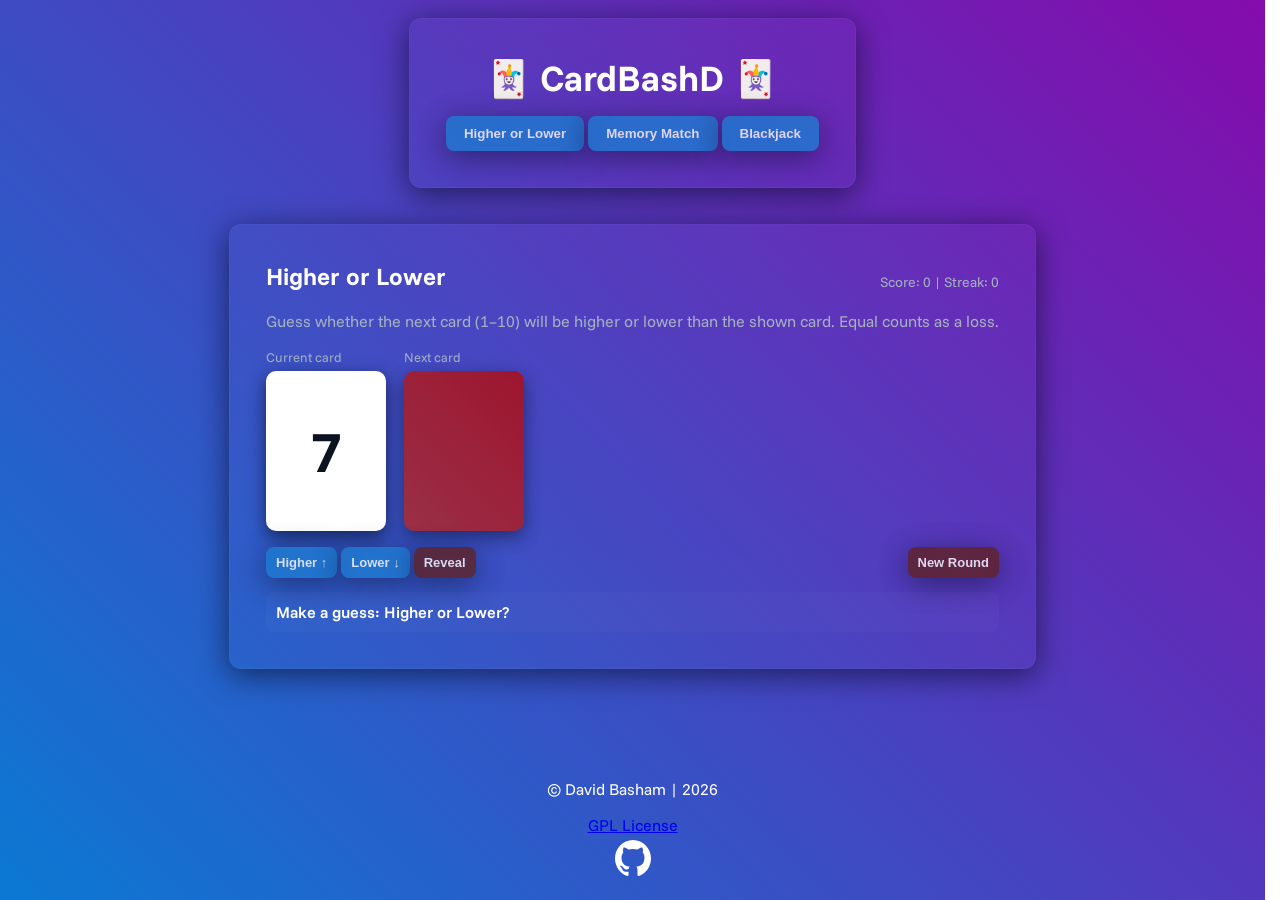
<file: index.html>
<!doctype html>
<html lang="en">
<head>
  <!-- Style Sheets and Imported Assets -->
  <link rel="stylesheet" href="stylesheet.css">
  <link rel="preconnect" href="https://fonts.googleapis.com">
  <link rel="preconnect" href="https://fonts.gstatic.com" crossorigin>
  <link href="https://fonts.googleapis.com/css2?family=Funnel+Sans:ital,wght@0,300..800;1,300..800&display=swap" rel="stylesheet">
  <meta charset="utf-8" />
  <meta name="viewport" content="width=device-width,initial-scale=1" />
  <title>CardBashD</title>
</head>

<!-- Main Site -->
<!-- Tab interface and title -->
<header>
  <h2>🃏 CardBashD 🃏</h2>
  <div class="tabs" role="tablist">
    <button class="tab active" data-game="higher" role="tab">Higher or Lower</button>
    <button class="tab" data-game="memory" role ="tab">Memory Match</button>
    <button class="tab" data-game="blackjack" role="tab">Blackjack</button>
  </div>
</header>

<!-- Main Container for all gameplay-->
<body>
  <main class="container">
  <section id="panel" class="panel" aria-live="polite">
    </section>
  </main>

  <script>
    // Tab switching logic and game lifecycle
    const panel = document.getElementById('panel');
    const tabs = Array.from(document.querySelectorAll('.tab'));

    let activeGame = null; // will hold {name, init, destroy} from each module

    function switchTo(gameName){
      // call destroy on active
      if(activeGame && typeof activeGame.destroy === 'function') activeGame.destroy();
      // clear panel
      panel.innerHTML = '';
      // load module initializer exposed on window by each script
      const module = window.GAMES && window.GAMES[gameName];
      // Error Handler if missing JS scripts
      if(!module || typeof module.init !== 'function'){
        panel.textContent = 'Game not available.';
        activeGame = null;
        return;
      }
      activeGame = module;
      module.init(panel); // pass container where game should render
    }

    // tab click
    tabs.forEach(t => t.addEventListener('click', () => {
      tabs.forEach(x => x.classList.remove('active'));
      t.classList.add('active');
      switchTo(t.dataset.game);
    }));

    // Start default
    // Wait briefly for game scripts to attach to window.GAMES
    window.addEventListener('load', () => {
      switchTo(document.querySelector('.tab.active').dataset.game);
    });
  </script>

  <!-- load game scripts (they should attach to window.GAMES) -->
  <script src="HighLowCard.js"></script>
  <script src="Blackjack.js"></script>
  <script src="Memory.js"></script>
</body>

<!-- Footer for copyright, github link and license-->
<footer>
  <div class="footer-content">
    <p>© David Basham | 2026</p>
    <a href="LICENSE.html">GPL License</a>
  </div>
  <a href="https://github.com/34097027DavidB/ICT171-WebServer-CardBashD/tree/main">
    <img src="icon.svg" alt="GitHub Link" width="36" height="36" class="github"/>
  </a>
</footer>

</html>
</file>
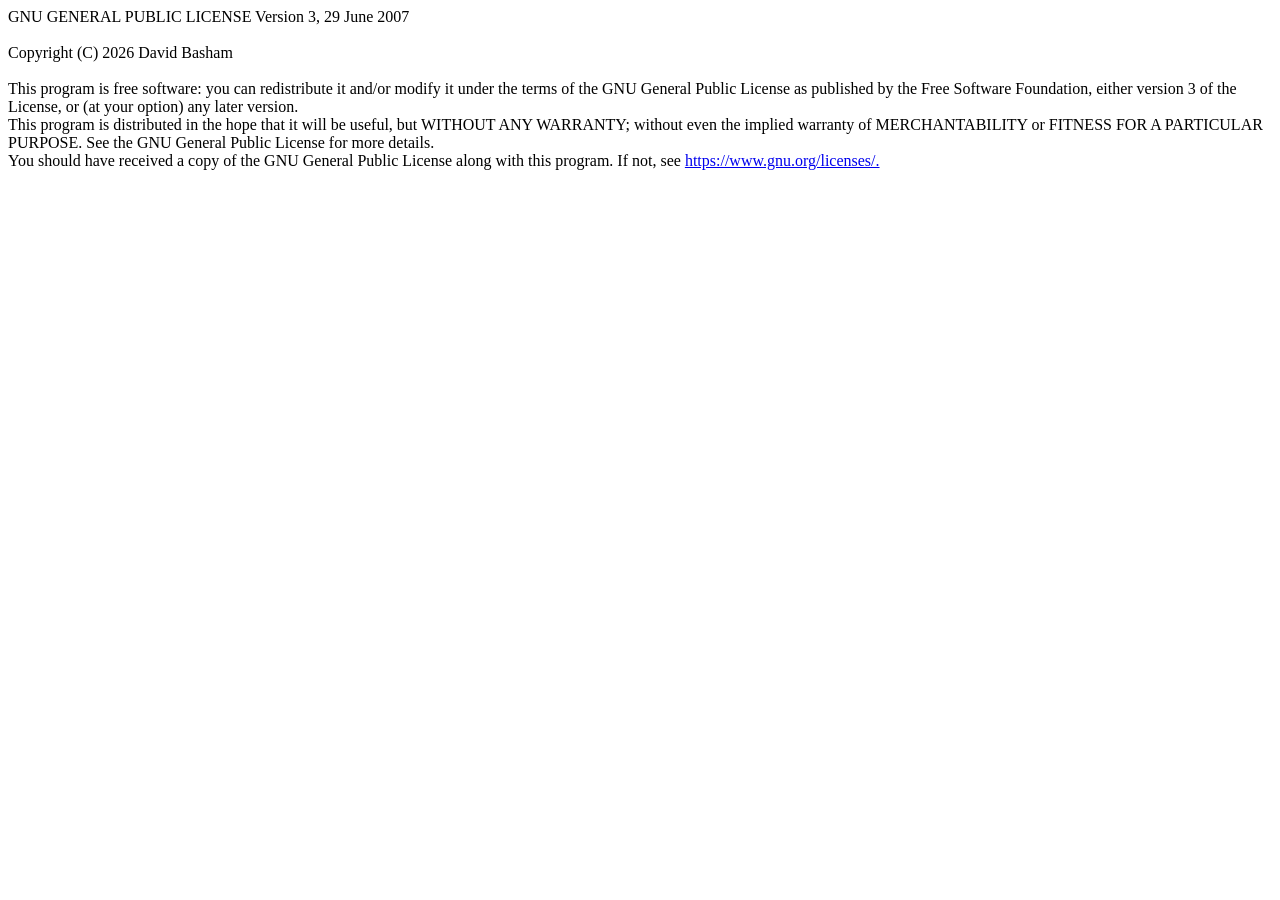
<file: LICENSE.html>
<html>
    <head>
        <title>CardBashD</title>
    </head>

<p>GNU GENERAL PUBLIC LICENSE
Version 3, 29 June 2007<br><br>

Copyright (C) 2026 David Basham<br><br>

This program is free software: you can redistribute it and/or modify
it under the terms of the GNU General Public License as published by
the Free Software Foundation, either version 3 of the License, or
(at your option) any later version.<br>

This program is distributed in the hope that it will be useful,
but WITHOUT ANY WARRANTY; without even the implied warranty of
MERCHANTABILITY or FITNESS FOR A PARTICULAR PURPOSE.  See the
GNU General Public License for more details.<br>

You should have received a copy of the GNU General Public License
along with this program.  If not, see <a href="https://www.gnu.org/licenses/">https://www.gnu.org/licenses/.</p>

</html>
</file>
<file: stylesheet.css>
:root
    {
        --bg:#071028;
        --card:#fff;
        --muted:#a4b0c0;
        --accent:#1e7acf;
        --card-font-size: 56px;
    }
  
html::before
    {
        content: '';
        position: fixed;
        top: 0;
        left: 0;
        width: 100%;
        height: 100vh;
        background: linear-gradient(45deg, #0b79d3 0%, #860aac 100%);
        z-index: -1;
    }

html, body
    {
        scrollbar-gutter: stable;
        height: 100vh;
        margin: 0;
        font-family: Funnel Sans, sans-serif;
        color: var(--card);
        display: flex;
        flex-direction: column;
    }

header 
    {
        display: flex;
        flex-direction: column;
        max-width: 620px;
        margin: 2vh auto 2vh auto;
        padding: 36px;
        background: linear-gradient(180deg, rgba(255,255,255,0.02), rgba(255,255,255,0.01));
        border-radius: 12px;
        box-shadow: 0 6px 30px rgba(2,6,23,0.6);
        border: 1px solid rgba(255,255,255,0.03);
        justify-content: center;
        align-items: center;
        gap: 16px;
    }

.container
    {
        max-width:1080px;
        margin:2vh auto 2vh auto;
        padding:36px;
        background:linear-gradient(180deg,rgba(255,255,255,0.02),rgba(255,255,255,0.01));
        border-radius:12px;
        box-shadow:0 6px 30px rgba(2,6,23,0.6);
        border:1px solid rgba(255,255,255,0.03);
    }

h1
    {
        margin:0 0 12px;
        font-size:24px;
    }

    
h2 
    {   
        font-size: 36px; 
        margin: 0;   
        padding: 0;
    }

footer
    {
        display: flex;
        flex-direction: column;
        text-align: center;  
        padding: 20px;  
        margin-top: auto;
        gap:5px
    }
    
.footer-content
    {
        display: flex;
        flex-direction: column;
        text-align: center;  
    }
.github
    {
        filter: invert(100%) sepia(0%) saturate(0%) hue-rotate(359deg) brightness(104%) contrast(102%);
    }

.row
    {
        display:flex;
        gap:12px;
        align-items:center;
    }

.memory-header 
    {
        display: flex;
        align-items: center;
        gap: 24px;
    }

.memory-title 
    {
        margin: 0;
        flex-shrink: 0;
        font-size: 24px;
    }

.game-board 
    {
        display: grid;
        grid-template-columns: repeat(8, 1fr);
        gap: 12px;
        margin-top: 24px;
        margin-bottom: 24px;
        padding: 0 12px;
    }

.card 
    {
        width: 120px;
        height: 160px;
        border-radius: 10px;
        background: #fff;
        color: #0b1220;
        display: flex;
        align-items: center;
        justify-content: center;
        font-size: var(--card-font-size);
        font-weight: 700;
        box-shadow: 0 6px 18px rgba(2, 6, 23, 0.6);
        user-select: none;
        transition: transform 0.6s, opacity 0.6s;
        transform-style: preserve-3d;
        opacity: 1;
    }

.card.hidden 
    {
        background: linear-gradient(45deg, #b12727, #b30909);
        color: transparent;
        font-size: 20px;
        letter-spacing: 2px;
        opacity: 0.8;
    }

.card.hidden:hover
    {
        opacity: 1;
    }

.card.reveal 
    {
        animation: cardFlip 0.6s ease-in-out forwards;
    }

.card.flip-back 
    {
        animation: cardFlipBack 0.6s ease-in-out forwards;
    }

.card.dealing 
    {
        animation: cardDeal 0.4s ease-out forwards;
    }


.card.red-suit 
    {
        color: red;
    }

.card.black-suit 
    {
        color: black;
    }

@keyframes cardDeal 
    {
        0% 
        {
            opacity: 0;
            transform: translateY(-20px) scale(0.8);
        }
        
        100% 
        {
            opacity: 1;
            transform: translateY(0) scale(1);
        }
    }

.card.reveal 
{
    animation: cardFlip 0.6s ease-in-out forwards;
}

@keyframes cardFlip 
{
    0% 
    {
        transform: rotateY(180deg);
    }
    
    50% 
    {
        transform: rotateY(90deg);
    }
    
    100% 
    {
        transform: rotateY(0deg);
    }
}

@keyframes cardFlipBack 
    {
        0% 
        {
            transform: rotateY(0deg);
        } 
        100% 
        {
            transform: rotateY(180deg);
        }
    }


.muted
    {
        color:var(--muted);
        font-size:16px;
        margin-top:8px;
    }

.controls
    {
        margin-top:16px;
        display:flex;
        gap:12px;
    }

button
    {
        border-radius:3px;
        box-shadow:0 6px 30px rgba(2,6,23,0.6);
        background:var(--accent);
        color:rgb(255, 255, 255);
        padding:10px 18px;
        border-radius:8px;
        border:none;
        cursor:pointer;
        font-weight:700;
        opacity: 0.8;
        transition: 0.3s;
    }

button:hover 
    {
        opacity: 1;
    }

button.secondary
    {
        background:#5f2121;
        color:var(--card);
    }

.btn-paused 
    {
        background: var(--accent) !important;
    }

.status
    {
        margin-top:14px;
        background:rgba(255,255,255,0.02);
        padding:10px;
        border-radius:8px;
        font-weight:600;
    }

.score
    {
        margin-left:auto;
        text-align:right;
        font-size:14px;
        color:var(--muted);
    }
.small
    {
        font-size:13px;
        padding:8px 10px;
        border-radius:8px;
    }
</file>
